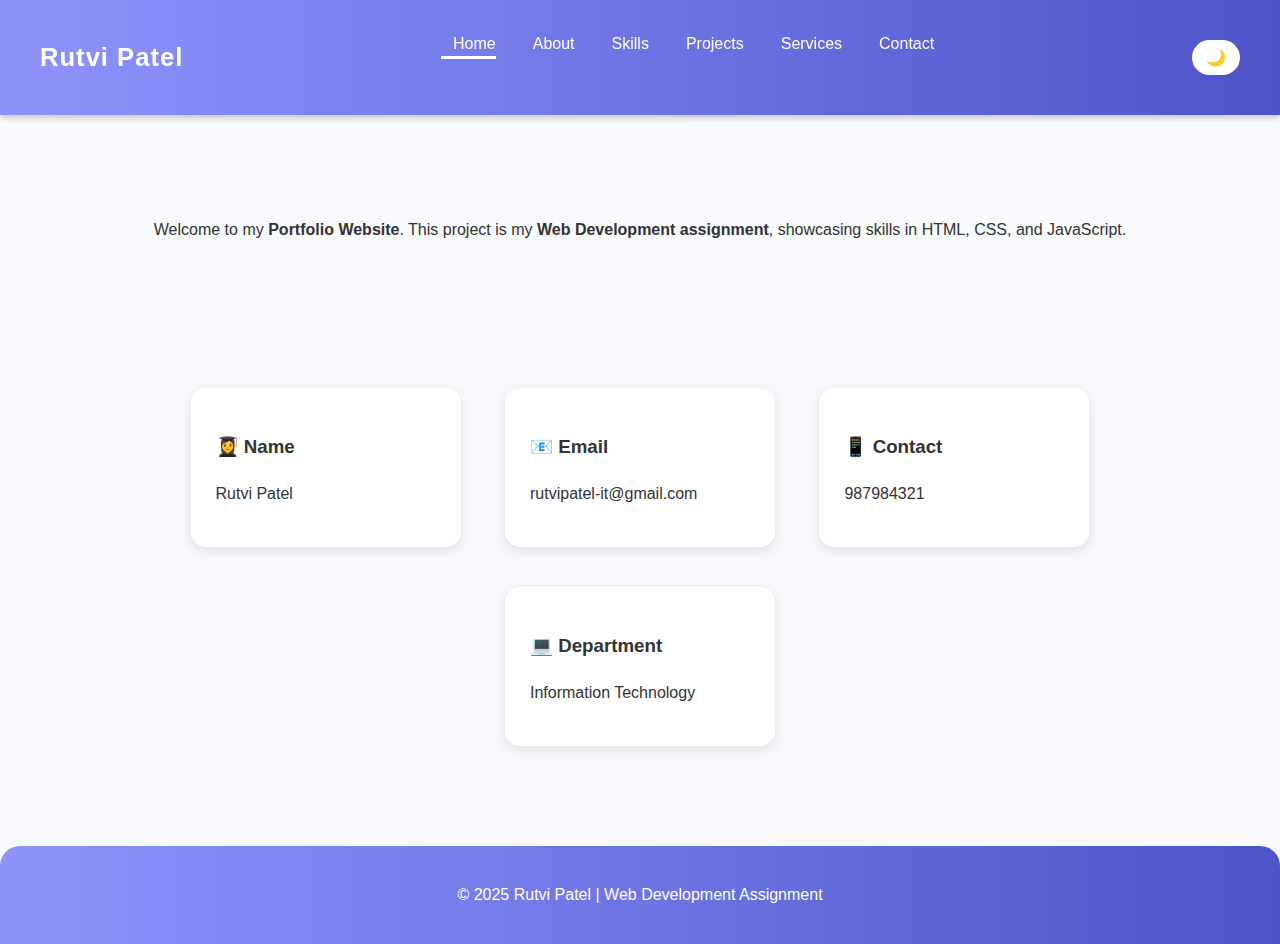
<file: index.html>
<!DOCTYPE html>
<html lang="en">
<head>
  <meta charset="UTF-8">
  <meta name="viewport" content="width=device-width, initial-scale=1.0">
  <title>Rutvi Patel | Portfolio</title>
  <link rel="stylesheet" href="style.css">
</head>
<body>
  <!-- Navbar -->
  <header>
    <nav>
      <h2 class="logo">Rutvi Patel</h2>
      <ul id="menu">
        <li><a href="index.html" class="active">Home</a></li>
        <li><a href="about.html">About</a></li>
        <li><a href="skills.html">Skills</a></li>
        <li><a href="projects.html">Projects</a></li>
        <li><a href="services.html">Services</a></li>
        <li><a href="contact.html">Contact</a></li>
      </ul>
      <div class="nav-actions">
        <button id="theme-btn" class="toggle-btn" onclick="toggleDarkMode()">🌙</button>
        <button class="menu-btn" onclick="toggleMenu()">☰</button>
      </div>
    </nav>
  </header>

  <!-- Hero -->
  <section>
      <h1 id="typing"></h1>
        <p>
          Welcome to my <b>Portfolio Website</b>.  
          This project is my <b>Web Development assignment</b>, showcasing skills in HTML, CSS, and JavaScript.
        </p>
  </section>

  <!-- Quick Info -->
  <section class="card-container">
    <div class="card"><h3>👩‍🎓 Name</h3><p>Rutvi Patel</p></div>
    <div class="card"><h3>📧 Email</h3><p>rutvipatel-it@gmail.com</p></div>
    <div class="card"><h3>📱 Contact</h3><p>987984321</p></div>
    <div class="card"><h3>💻 Department</h3><p>Information Technology</p></div>
  </section>

  <!-- Footer -->
  <footer>
    <p>© 2025 Rutvi Patel | Web Development Assignment</p>
  </footer>
  <script src="script.js"></script>
</body>
</html>
</file>
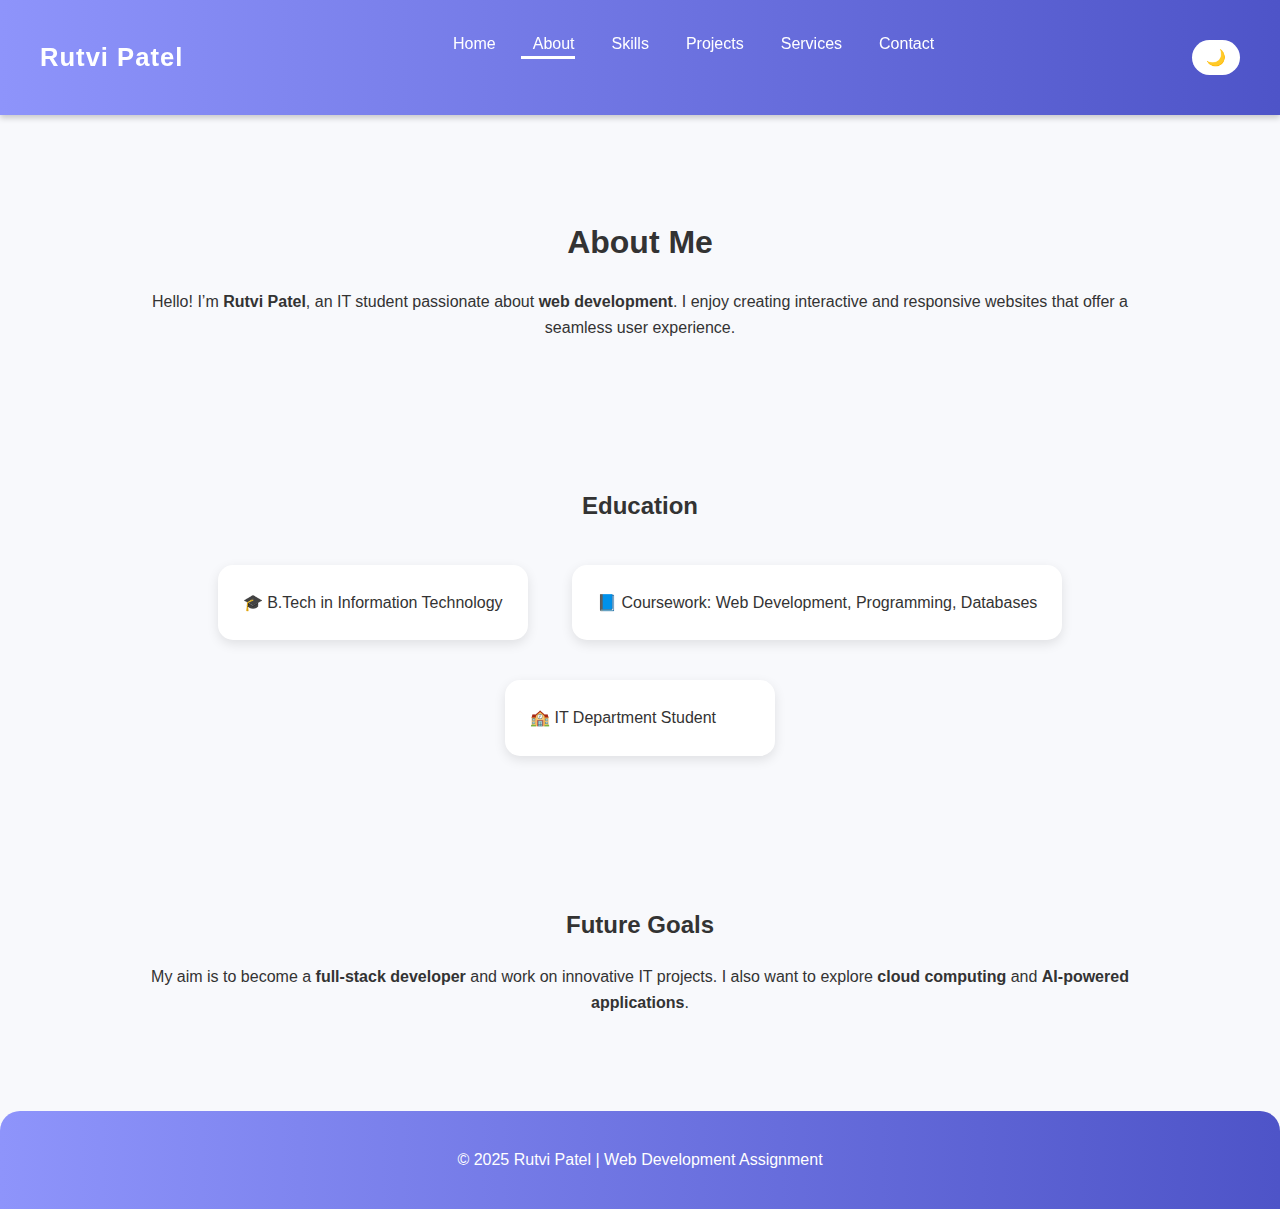
<file: about.html>
<!DOCTYPE html>
<html lang="en">
<head>
  <meta charset="UTF-8">
  <meta name="viewport" content="width=device-width, initial-scale=1.0">
  <title>About Me | Rutvi Patel</title>
  <link rel="stylesheet" href="style.css">
</head>
<body>
  <!-- Navbar -->
  <header>
    <nav>
      <h2 class="logo">Rutvi Patel</h2>
      <ul id="menu">
        <li><a href="index.html">Home</a></li>
        <li><a href="about.html" class="active">About</a></li>
        <li><a href="skills.html">Skills</a></li>
        <li><a href="projects.html">Projects</a></li>
        <li><a href="services.html">Services</a></li>
        <li><a href="contact.html">Contact</a></li>
      </ul>
      <div class="nav-actions">
        <button id="theme-btn" class="toggle-btn" onclick="toggleDarkMode()">🌙</button>
        <button class="menu-btn" onclick="toggleMenu()">☰</button>
      </div>
    </nav>
  </header>

  <!-- About Section -->
  <section>
    <h1>About Me</h1>
    <p>
      Hello! I’m <b>Rutvi Patel</b>, an IT student passionate about <b>web development</b>.  
      I enjoy creating interactive and responsive websites that offer a seamless user experience.
    </p>
  </section>

  <section>
    <h2>Education</h2>
    <div class="card-container">
      <div class="card">🎓 B.Tech in Information Technology</div>
      <div class="card">📘 Coursework: Web Development, Programming, Databases</div>
      <div class="card">🏫 IT Department Student</div>
    </div>
  </section>

  <section>
    <h2>Future Goals</h2>
    <p>
      My aim is to become a <b>full-stack developer</b> and work on innovative IT projects.  
      I also want to explore <b>cloud computing</b> and <b>AI-powered applications</b>.
    </p>
  </section>

  <!-- Footer -->
  <footer>
    <p>© 2025 Rutvi Patel | Web Development Assignment</p>
  </footer>
  <script src="script.js"></script>
</body>
</html>
</file>
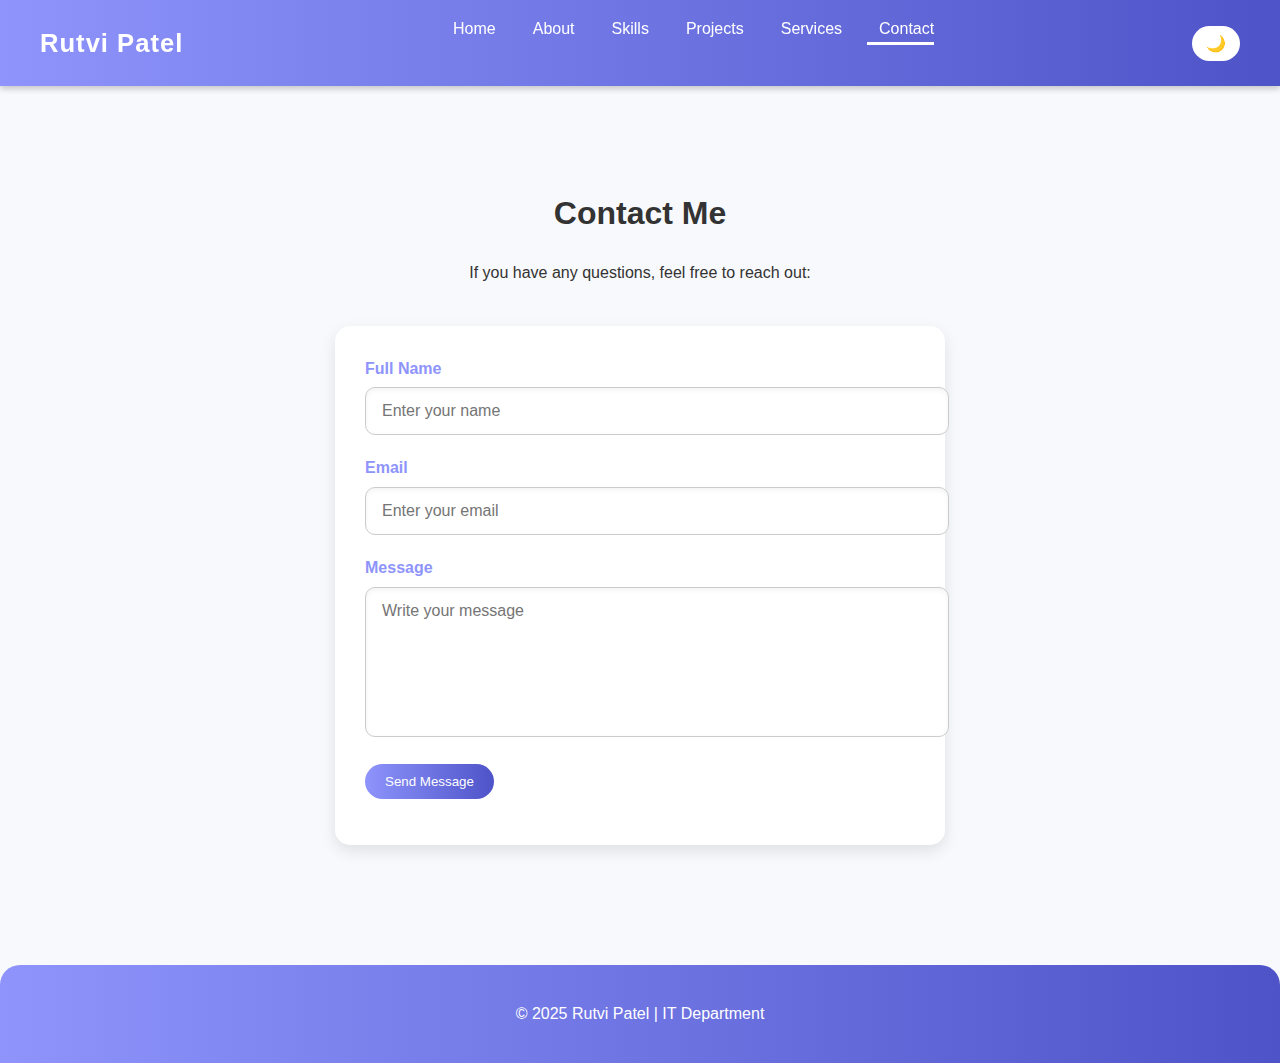
<file: contact.html>
<!DOCTYPE html>
<html lang="en">
<head>
  <meta charset="UTF-8">
  <meta name="viewport" content="width=device-width, initial-scale=1.0">
  <title>Contact | Rutvi Patel</title>
  <link rel="stylesheet" href="style.css">
</head>
<body>
  <!-- Navbar -->
  <header>
    <nav>
      <div class="logo">Rutvi Patel</div>
      <ul id="menu">
        <li><a href="index.html" >Home</a></li>
        <li><a href="about.html">About</a></li>
        <li><a href="skills.html">Skills</a></li>
        <li><a href="projects.html">Projects</a></li>
        <li><a href="services.html">Services</a></li>
        <li><a href="contact.html" class="active">Contact</a></li>
      </ul>
      <div class="nav-actions">
        <button id="theme-btn" class="toggle-btn" aria-label="Toggle theme">🌙</button>
        <button id="menu-btn" class="menu-btn">☰</button>
      </div>
    </nav>
  </header>

  <!-- Contact Section -->
  <section>
    <h1>Contact Me</h1>
    <p>If you have any questions, feel free to reach out:</p>

    <form id="contactForm">
      <div class="form-group">
        <label for="name">Full Name</label>
        <input type="text" id="name" name="name" placeholder="Enter your name">
      </div>

      <div class="form-group">
        <label for="email">Email</label>
        <input type="email" id="email" name="email" placeholder="Enter your email">
      </div>

      <div class="form-group">
        <label for="message">Message</label>
        <textarea id="message" name="message" placeholder="Write your message"></textarea>
      </div>

      <button type="submit" class="button">Send Message</button>
      <p id="formMsg"></p>
    </form>
  </section>

  <!-- Footer -->
  <footer>
    <p>© 2025 Rutvi Patel | IT Department</p>
  </footer>

  <script src="script.js"></script>
</body>
</html>
</file>
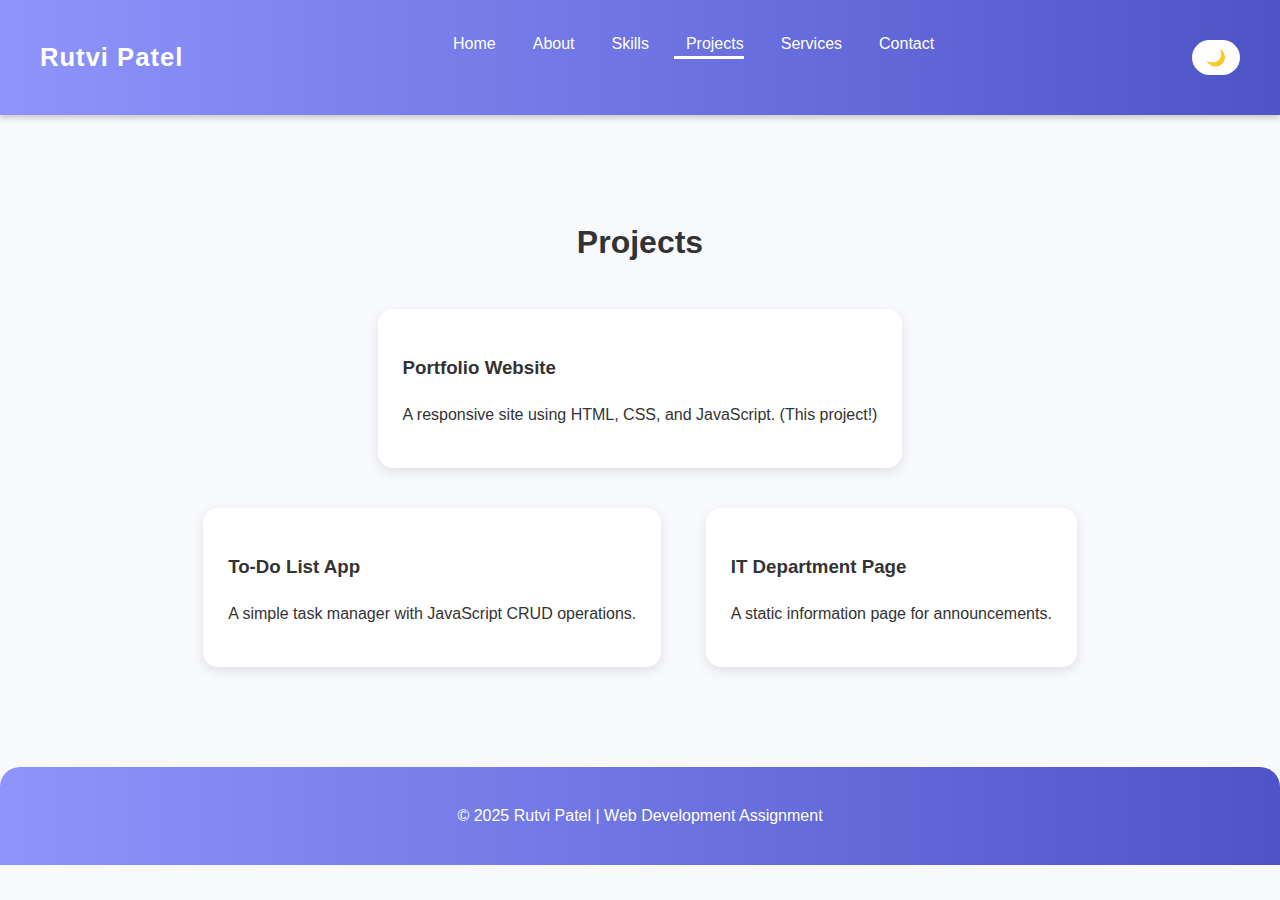
<file: projects.html>
<!DOCTYPE html>
<html lang="en">
<head>
  <meta charset="UTF-8">
  <meta name="viewport" content="width=device-width, initial-scale=1.0">
  <title>Projects | Rutvi Patel</title>
  <link rel="stylesheet" href="style.css">
</head>
<body>
  <!-- Navbar -->
  <header>
    <nav>
      <h2 class="logo">Rutvi Patel</h2>
      <ul id="menu">
        <li><a href="index.html">Home</a></li>
        <li><a href="about.html">About</a></li>
        <li><a href="skills.html">Skills</a></li>
        <li><a href="projects.html" class="active">Projects</a></li>
        <li><a href="services.html">Services</a></li>
        <li><a href="contact.html">Contact</a></li>
      </ul>
      <div class="nav-actions">
        <button id="theme-btn" class="toggle-btn" onclick="toggleDarkMode()">🌙</button>
        <button class="menu-btn" onclick="toggleMenu()">☰</button>
      </div>
    </nav>
  </header>

  <!-- Projects Section -->
  <section>
    <h1>Projects</h1>
    <div class="card-container">
      <div class="card">
        <h3>Portfolio Website</h3>
        <p>A responsive site using HTML, CSS, and JavaScript. (This project!)</p>
      </div>
      <div class="card">
        <h3>To-Do List App</h3>
        <p>A simple task manager with JavaScript CRUD operations.</p>
      </div>
      <div class="card">
        <h3>IT Department Page</h3>
        <p>A static information page for announcements.</p>
      </div>
    </div>
  </section>

  <!-- Footer -->
  <footer>
    <p>© 2025 Rutvi Patel | Web Development Assignment</p>
  </footer>
  <script src="script.js"></script>
</body>
</html>
</file>
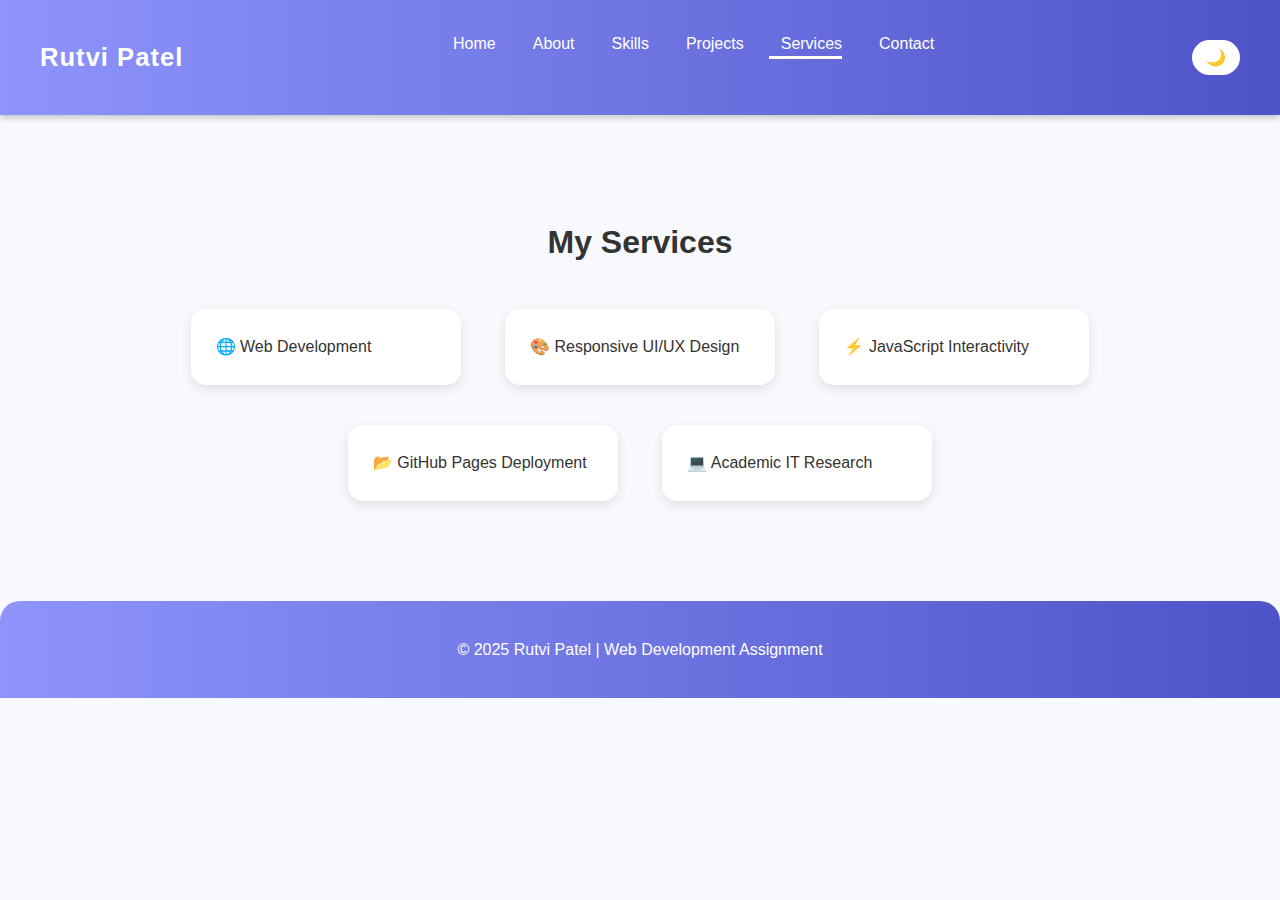
<file: services.html>
<!DOCTYPE html>
<html lang="en">
<head>
  <meta charset="UTF-8">
  <meta name="viewport" content="width=device-width, initial-scale=1.0">
  <title>Services | Rutvi Patel</title>
  <link rel="stylesheet" href="style.css">
</head>
<body>
  <!-- Navbar -->
  <header>
    <nav>
      <h2 class="logo">Rutvi Patel</h2>
      <ul id="menu">
        <li><a href="index.html">Home</a></li>
        <li><a href="about.html">About</a></li>
        <li><a href="skills.html">Skills</a></li>
        <li><a href="projects.html">Projects</a></li>
        <li><a href="services.html" class="active">Services</a></li>
        <li><a href="contact.html">Contact</a></li>
      </ul>
      <div class="nav-actions">
        <button id="theme-btn" class="toggle-btn" onclick="toggleDarkMode()">🌙</button>
        <button class="menu-btn" onclick="toggleMenu()">☰</button>
      </div>
    </nav>
  </header>

  <!-- Services Section -->
  <section>
    <h1>My Services</h1>
    <div class="card-container">
      <div class="card">🌐 Web Development</div>
      <div class="card">🎨 Responsive UI/UX Design</div>
      <div class="card">⚡ JavaScript Interactivity</div>
      <div class="card">📂 GitHub Pages Deployment</div>
      <div class="card">💻 Academic IT Research</div>
    </div>
  </section>

  <!-- Footer -->
  <footer>
    <p>© 2025 Rutvi Patel | Web Development Assignment</p>
  </footer>
  <script src="script.js"></script>
</body>
</html>
</file>
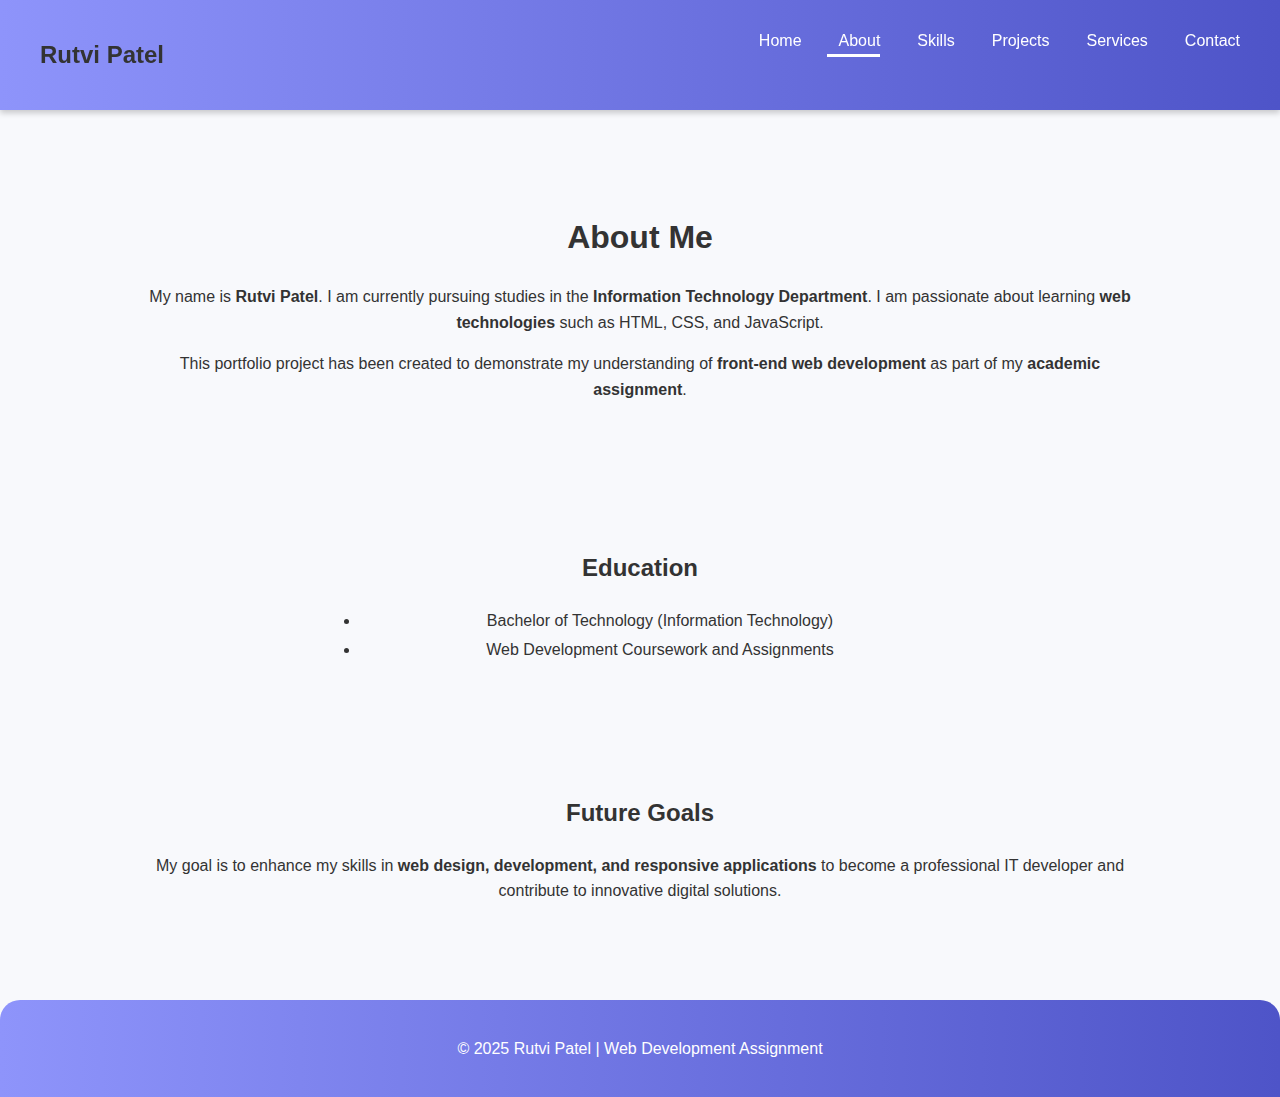
<file: skills.html>
<!DOCTYPE html>
<html lang="en">
<head>
  <meta charset="UTF-8">
  <meta name="viewport" content="width=device-width, initial-scale=1.0">
  <title>About Me | Rutvi Patel</title>
  <link rel="stylesheet" href="style.css">
</head>
<body>
  <header>
    <nav>
      <h2>Rutvi Patel</h2>
      <ul>
        <li><a href="index.html">Home</a></li>
        <li><a href="about.html" class="active">About</a></li>
        <li><a href="skills.html">Skills</a></li>
        <li><a href="projects.html">Projects</a></li>
        <li><a href="services.html">Services</a></li>
        <li><a href="contact.html">Contact</a></li>
      </ul>
    </nav>
  </header>

  <section>
    <h1>About Me</h1>
    <p>
      My name is <b>Rutvi Patel</b>. I am currently pursuing studies in the 
      <b>Information Technology Department</b>.  
      I am passionate about learning <b>web technologies</b> such as HTML, CSS, and JavaScript.
    </p>
    <p>
      This portfolio project has been created to demonstrate my understanding of 
      <b>front-end web development</b> as part of my <b>academic assignment</b>.
    </p>
  </section>

  <section>
    <h2>Education</h2>
    <ul style="max-width:600px;margin:auto;line-height:1.8;">
      <li>Bachelor of Technology (Information Technology)</li>
      <li>Web Development Coursework and Assignments</li>
    </ul>
  </section>

  <section>
    <h2>Future Goals</h2>
    <p>
      My goal is to enhance my skills in <b>web design, development, and responsive applications</b> 
      to become a professional IT developer and contribute to innovative digital solutions.
    </p>
  </section>

  <footer>
    <p>© 2025 Rutvi Patel | Web Development Assignment</p>
  </footer>
</body>
</html>
</file>
<file: style.css>
/* ==== Root Variables ==== */
:root {
  --primary-start: #8e94fb;
  --primary-end: #4e54c8;
  --light-bg: #f8f9fc;
  --dark-bg: #121212;
  --text-light: #333;
  --text-dark: #f5f5f5;
}

body {
  font-family: 'Poppins', sans-serif;
  background: var(--light-bg);
  color: var(--text-light);
  line-height: 1.6;
  transition: background 0.4s, color 0.4s;
  margin: 0;
}

.dark-mode {
  background: var(--dark-bg);
  color: var(--text-dark);
}

/* ==== Navbar ==== */
header {
  background: linear-gradient(90deg, var(--primary-start), var(--primary-end));
  padding: 1rem 2rem;
  position: sticky;
  top: 0;
  z-index: 1000;
  box-shadow: 0 3px 6px rgba(0,0,0,0.2);
}

nav {
  display: flex;
  justify-content: space-between;
  align-items: center;
  max-width: 1200px;
  margin: auto;
}

.logo {
  color: white;
  font-size: 1.6rem;
  font-weight: 700;
  letter-spacing: 1px;
}

nav ul {
  display: flex;
  list-style: none;
  gap: 25px;
  margin: 0;
  padding: 0;
}

nav ul li a {
  color: white;
  text-decoration: none;
  padding: 6px 12px;
  position: relative;
  transition: 0.3s;
}

nav ul li a::after {
  content: '';
  display: block;
  height: 3px;
  width: 0;
  background: white;
  transition: width 0.3s;
  margin: auto;
}

nav ul li a:hover::after,
nav ul li a.active::after {
  width: 100%;
}

.nav-actions {
  display: flex;
  gap: 10px;
}

.toggle-btn,
.menu-btn {
  background: white;
  border: none;
  padding: 8px 14px;
  border-radius: 50px;
  cursor: pointer;
  font-size: 16px;
  transition: 0.3s;
}

.toggle-btn:hover,
.menu-btn:hover {
  background: #eee;
}

.menu-btn {
  display: none; /* hidden on desktop */
}

/* ==== Mobile Menu ==== */
@media (max-width: 768px) {
  nav ul {
    position: absolute;
    top: 70px;
    left: -100%;
    flex-direction: column;
    background: linear-gradient(90deg, var(--primary-start), var(--primary-end));
    width: 100%;
    text-align: center;
    transition: left 0.3s ease-in-out;
    padding: 20px 0;
  }

  nav ul.show {
    left: 0;
  }

  nav ul li {
    margin: 15px 0;
  }

  .menu-btn {
    display: block;
  }
}

/* ==== Section ==== */
section {
  max-width: 1000px;
  margin: 50px auto;
  padding: 30px;
  text-align: center;
}

h1, h2, h3, p {
  transition: color 0.4s;
}

.dark-mode h1,
.dark-mode h2,
.dark-mode h3,
.dark-mode p {
  color: var(--text-dark);
}

/* ==== Hero Section ==== */
.hero {
  padding: 80px 20px;
  background: linear-gradient(135deg, var(--primary-start), var(--primary-end));
  border-radius: 20px;
  color: white;
  box-shadow: 0 6px 16px rgba(0,0,0,0.2);
  margin-bottom: 40px;
}

.hero h1 {
  font-size: 2.4rem;
  margin-bottom: 20px;
}

/* ==== Card ==== */
.card {
  background: white;
  padding: 25px;
  border-radius: 15px;
  margin: 20px;
  box-shadow: 0 4px 12px rgba(0,0,0,0.1);
  transition: 0.3s;
  display: inline-block;
  vertical-align: top;
  text-align: left;
  min-width: 220px;
}

.card:hover {
  transform: translateY(-6px);
}

.dark-mode .card {
  background: #1f1f1f;
  color: var(--text-dark);
  border-top: 5px solid var(--primary-end);
}

/* ==== Buttons ==== */
a.button,
button.button {
  display: inline-block;
  background: linear-gradient(90deg, var(--primary-start), var(--primary-end));
  color: white;
  padding: 10px 20px;
  border-radius: 50px;
  text-decoration: none;
  transition: 0.3s;
  border: none;
  cursor: pointer;
}

a.button:hover,
button.button:hover {
  opacity: 0.85;
}

/* ==== Contact Form ==== */
form {
  max-width: 550px;
  margin: 40px auto;
  padding: 30px;
  background: white;
  border-radius: 15px;
  box-shadow: 0 6px 16px rgba(0,0,0,0.1);
  transition: background 0.4s, color 0.4s;
  text-align: left;
}

.form-group {
  margin-bottom: 20px;
}

form label {
  font-weight: 600;
  display: block;
  margin-bottom: 6px;
  color: var(--primary-start);
}

form input,
form textarea {
  width: 100%;
  padding: 14px 16px;
  border: 1px solid #ccc;
  border-radius: 10px;
  font-family: 'Poppins', sans-serif;
  font-size: 1rem;
  transition: 0.3s;
  box-shadow: inset 0 2px 5px rgba(0,0,0,0.05);
}

form input:focus,
form textarea:focus {
  outline: none;
  border: 1px solid var(--primary-end);
  box-shadow: 0 0 10px rgba(142,148,251,0.5);
}

form textarea {
  min-height: 120px;
  resize: none;
}

#formMsg {
  margin-top: 10px;
  font-weight: 600;
  text-align: center;
}

/* Dark mode for form */
.dark-mode form {
  background: #1f1f1f;
  color: var(--text-dark);
  box-shadow: 0 6px 16px rgba(255,255,255,0.05);
}

.dark-mode form label {
  color: var(--primary-end);
}

.dark-mode form input,
.dark-mode form textarea {
  background: #2a2a2a;
  color: var(--text-dark);
  border: 1px solid #555;
}
/* ==== Footer ==== */
footer {
  background: linear-gradient(90deg, var(--primary-start), var(--primary-end));
  color: white;
  text-align: center;
  padding: 20px;
  margin-top: 50px;
  border-radius: 20px 20px 0 0;
}
</file>
